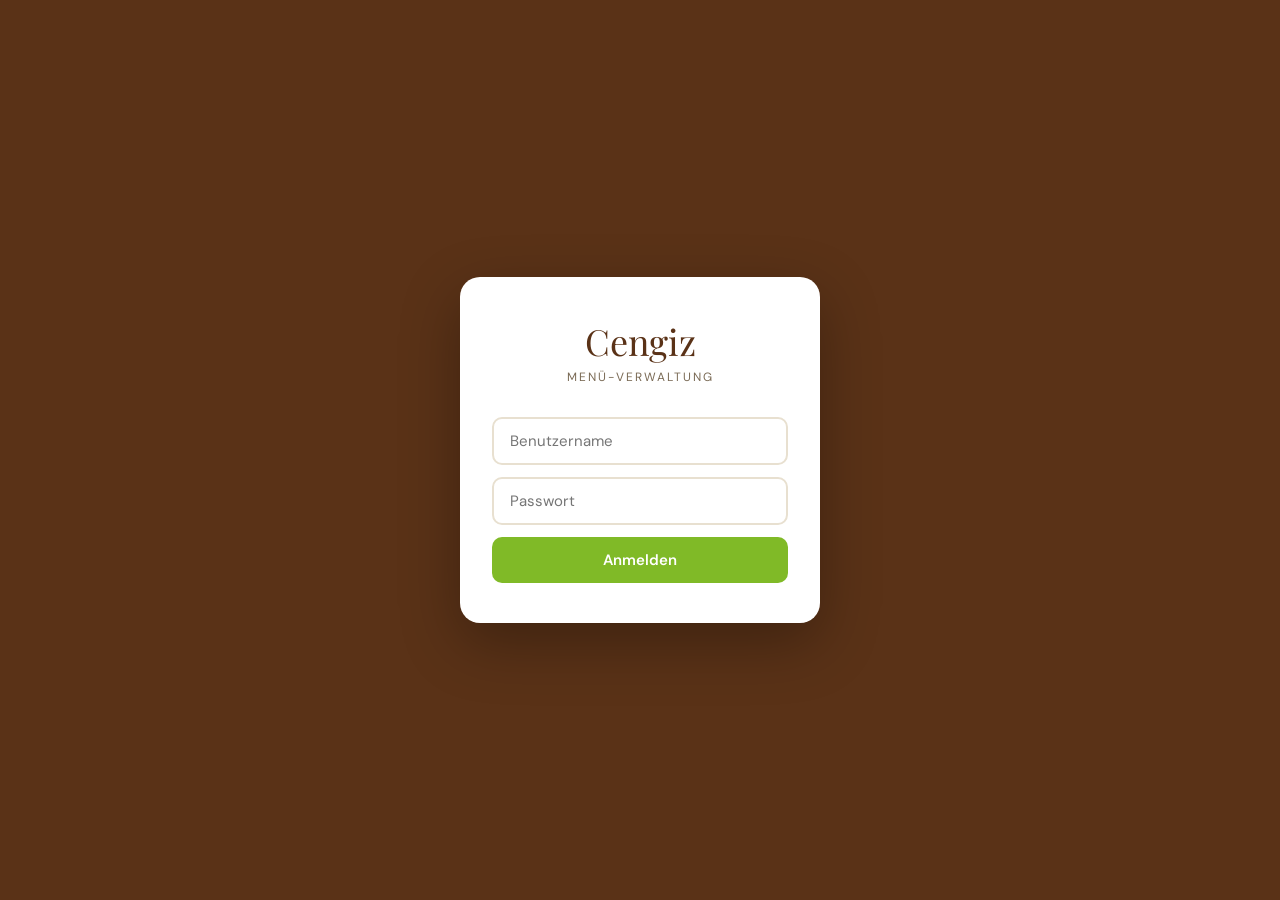
<file: Speisekarte Online/cengiz-admin.html>
﻿<!DOCTYPE html>
<html lang="de">
<head>
<meta charset="UTF-8">
<meta name="viewport" content="width=device-width, initial-scale=1.0">
<title>Cengiz – Menü verwalten</title>
<link href="https://fonts.googleapis.com/css2?family=Playfair+Display:wght@700&family=DM+Sans:wght@300;400;500;600&display=swap" rel="stylesheet">
<link rel="stylesheet" href="css/admin.css">
</head>
<body>

<!-- LOGIN -->
<div id="login-screen">
  <div class="login-box">
    <div class="login-logo">Cengiz</div>
    <div class="login-sub">Menü-Verwaltung</div>
    <input type="text" id="login-user" placeholder="Benutzername" autocomplete="username">
    <input type="password" id="login-pass" placeholder="Passwort" autocomplete="current-password">
    <button class="login-btn" onclick="doLogin()">Anmelden</button>
    <div class="login-error" id="login-error">❌ Falsches Passwort</div>
  </div>
</div>

<!-- APP -->
<div id="app">
  <header>
    <div class="header-left">
      <div class="header-logo">Cengiz</div>
      <div class="header-badge">Admin</div>
    </div>
    <button class="logout-btn" onclick="doLogout()">Abmelden</button>
  </header>

  <div class="toolbar">
    <div class="toolbar-left">Speisekarte Offenburg &nbsp;·&nbsp; <strong id="item-count">0</strong> Gerichte</div>
    <button class="export-btn" onclick="exportMenu()">
      ⬇️ Menü exportieren
    </button>
  </div>

  <main id="menu-editor"></main>
</div>

<!-- CONFIRM MODAL -->
<div class="modal-overlay" id="modal">
  <div class="modal">
    <h3>Gericht löschen?</h3>
    <p id="modal-text">Möchten Sie dieses Gericht wirklich löschen?</p>
    <div class="modal-btns">
      <button class="modal-cancel" onclick="closeModal()">Abbrechen</button>
      <button class="modal-confirm" onclick="confirmDelete()">Löschen</button>
    </div>
  </div>
</div>

<!-- TOAST -->
<div class="toast" id="toast"></div>

<script src="js/admin.js"></script>
</body>
</html>
</file>
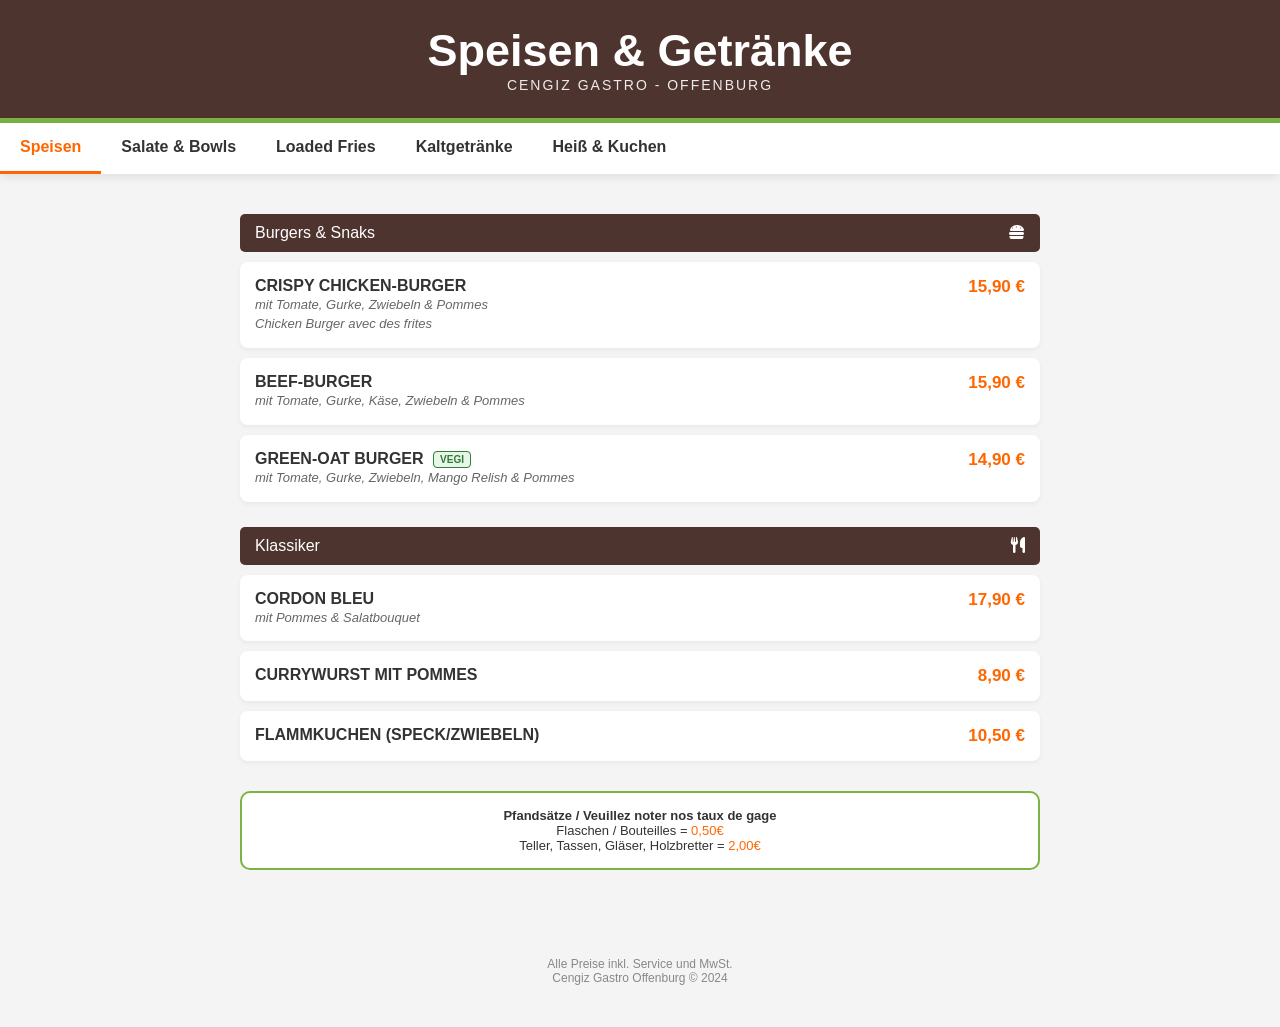
<file: Speisekarte/ai_studio_code.html>
<!DOCTYPE html>
<html lang="de">
<head>
    <meta charset="UTF-8">
    <meta name="viewport" content="width=device-width, initial-scale=1.0">
    <title>Cengiz Gastro - Offenburg Menü</title>
    <link href="https://cdnjs.cloudflare.com/ajax/libs/font-awesome/6.0.0/css/all.min.css" rel="stylesheet">
    <style>
        :root {
            --orange: #FF6600;
            --dark-brown: #4e342e;
            --grey-text: #333333;
            --light-bg: #f4f4f4;
            --white: #ffffff;
        }

        body { font-family: 'Helvetica Neue', Helvetica, Arial, sans-serif; margin: 0; background-color: var(--light-bg); color: var(--grey-text); }
        
        /* Header con Estilo Corporativo */
        header { 
            background: var(--dark-brown); 
            color: var(--white); 
            text-align: center; 
            padding: 25px 15px; 
            border-bottom: 5px solid #7cb342; /* El toque verde del menú físico */
        }
        .logo-font { font-family: 'Brush Script MT', cursive, sans-serif; font-size: 45px; margin: 0; }
        .sub-header { font-size: 14px; letter-spacing: 2px; text-transform: uppercase; opacity: 0.9; }

        /* Navegación por pestañas */
        .nav-container {
            position: sticky; top: 0; z-index: 1000;
            background: var(--white);
            box-shadow: 0 2px 10px rgba(0,0,0,0.1);
            overflow-x: auto; display: flex;
        }
        .tab {
            padding: 15px 20px; white-space: nowrap; font-weight: bold;
            color: var(--grey-text); border-bottom: 3px solid transparent; cursor: pointer;
        }
        .tab.active { color: var(--orange); border-bottom: 3px solid var(--orange); }

        /* Contenedor de platos */
        .content { padding: 15px; max-width: 800px; margin: auto; }
        .section-title { 
            background: var(--dark-brown); color: white; padding: 10px 15px; 
            border-radius: 5px; margin-top: 25px; display: flex; justify-content: space-between;
        }
        
        .menu-item {
            background: var(--white); margin: 10px 0; padding: 15px; border-radius: 8px;
            display: flex; justify-content: space-between; align-items: flex-start;
            box-shadow: 0 2px 5px rgba(0,0,0,0.05);
        }
        .item-info { flex: 1; padding-right: 10px; }
        .item-name { font-weight: bold; font-size: 16px; text-transform: uppercase; display: block; }
        .item-desc { font-size: 13px; color: #666; font-style: italic; margin-top: 4px; line-height: 1.3; }
        .item-price { font-weight: bold; color: var(--orange); font-size: 17px; min-width: 70px; text-align: right; }

        /* Etiquetas */
        .tag { font-size: 10px; padding: 2px 6px; border-radius: 4px; margin-left: 5px; vertical-align: middle; }
        .tag-v { background: #e8f5e9; color: #2e7d32; border: 1px solid #2e7d32; } /* Vegan/Vegi */

        /* Info de Pfand */
        .pfand-box {
            background: #fff; border: 2px solid #7cb342; padding: 15px; 
            margin: 30px 0; border-radius: 10px; font-size: 13px; text-align: center;
        }

        footer { text-align: center; padding: 30px; color: #888; font-size: 12px; }
    </style>
</head>
<body>

<header>
    <h1 class="logo-font">Speisen & Getränke</h1>
    <div class="sub-header">Cengiz Gastro - Offenburg</div>
</header>

<div class="nav-container" id="tabs">
    <div class="tab active" onclick="showCat('main')">Speisen</div>
    <div class="tab" onclick="showCat('salate')">Salate & Bowls</div>
    <div class="tab" onclick="showCat('fries')">Loaded Fries</div>
    <div class="tab" onclick="showCat('drinks')">Kaltgetränke</div>
    <div class="tab" onclick="showCat('hot')">Heiß & Kuchen</div>
</div>

<div class="content">

    <!-- SECCIÓN SPEISEN -->
    <div id="main" class="cat-section">
        <div class="section-title"><span>Burgers & Snaks</span> <i class="fas fa-hamburger"></i></div>
        
        <div class="menu-item">
            <div class="item-info">
                <span class="item-name">Crispy Chicken-Burger</span>
                <span class="item-desc">mit Tomate, Gurke, Zwiebeln & Pommes<br>Chicken Burger avec des frites</span>
            </div>
            <div class="item-price">15,90 €</div>
        </div>

        <div class="menu-item">
            <div class="item-info">
                <span class="item-name">Beef-Burger</span>
                <span class="item-desc">mit Tomate, Gurke, Käse, Zwiebeln & Pommes</span>
            </div>
            <div class="item-price">15,90 €</div>
        </div>

        <div class="menu-item">
            <div class="item-info">
                <span class="item-name">Green-Oat Burger <span class="tag tag-v">VEGI</span></span>
                <span class="item-desc">mit Tomate, Gurke, Zwiebeln, Mango Relish & Pommes</span>
            </div>
            <div class="item-price">14,90 €</div>
        </div>

        <div class="section-title"><span>Klassiker</span> <i class="fas fa-utensils"></i></div>
        <div class="menu-item">
            <div class="item-info"><span class="item-name">Cordon Bleu</span><span class="item-desc">mit Pommes & Salatbouquet</span></div>
            <div class="item-price">17,90 €</div>
        </div>
        <div class="menu-item">
            <div class="item-info"><span class="item-name">Currywurst mit Pommes</span></div>
            <div class="item-price">8,90 €</div>
        </div>
        <div class="menu-item">
            <div class="item-info"><span class="item-name">Flammkuchen (Speck/Zwiebeln)</span></div>
            <div class="item-price">10,50 €</div>
        </div>
    </div>

    <!-- SECCIÓN SALATE & BOWLS -->
    <div id="salate" class="cat-section" style="display:none">
        <div class="section-title"><span>Salate & Bowls</span> <i class="fas fa-seedling"></i></div>
        <div class="menu-item">
            <div class="item-info">
                <span class="item-name">Buddha Bowl <span class="tag tag-v">VEGAN</span></span>
                <span class="item-desc">Quinoa, Edamame, rote Beete, Sesam, Limette, Blattsalate</span>
            </div>
            <div class="item-price">14,90 €</div>
        </div>
        <div class="menu-item">
            <div class="item-info"><span class="item-name">Bali Bowl</span><span class="item-desc">Avocado, Mango, Paprika, rote Zwiebeln, Dressing</span></div>
            <div class="item-price">14,90 €</div>
        </div>
        <div class="menu-item">
            <div class="item-info"><span class="item-name">Toskana Salat</span><span class="item-desc">Blattsalate, Karotte, Gurke, Antipasti</span></div>
            <div class="item-price">14,90 €</div>
        </div>
    </div>

    <!-- SECCIÓN LOADED FRIES -->
    <div id="fries" class="cat-section" style="display:none">
        <div class="section-title"><span>Loaded Fries</span> <i class="fas fa-fries-line"></i></div>
        <div class="menu-item">
            <div class="item-info"><span class="item-name">Pulled Turkey & BBQ</span></div>
            <div class="item-price">10,50 €</div>
        </div>
        <div class="menu-item">
            <div class="item-info"><span class="item-name">Tijuana Style</span><span class="item-desc">Guacamole, Sour Cream, Tomatensalsa</span></div>
            <div class="item-price">8,50 €</div>
        </div>
        <div class="menu-item">
            <div class="item-info"><span class="item-name">Chili Cheese Sauce & Jalapeños</span></div>
            <div class="item-price">7,50 €</div>
        </div>
    </div>

    <!-- SECCIÓN BEBIDAS -->
    <div id="drinks" class="cat-section" style="display:none">
        <div class="section-title"><span>Softdrinks</span> <i class="fas fa-glass-water"></i></div>
        <div class="menu-item">
            <div class="item-info"><span class="item-name">Cola / Zero / Fanta / Sprite</span><span class="item-desc">0,5l</span></div>
            <div class="item-price">4,00 €</div>
        </div>
        <div class="menu-item">
            <div class="item-info"><span class="item-name">Mineralwasser</span><span class="item-desc">0,5l</span></div>
            <div class="item-price">3,30 €</div>
        </div>
        
        <div class="section-title"><span>Biere & Spritz</span> <i class="fas fa-beer"></i></div>
        <div class="menu-item">
            <div class="item-info"><span class="item-name">Pils / Radler</span><span class="item-desc">0,3l</span></div>
            <div class="item-price">3,90 €</div>
        </div>
        <div class="menu-item">
            <div class="item-info"><span class="item-name">Aperol Sprizz</span><span class="item-desc">0,3l</span></div>
            <div class="item-price">7,50 €</div>
        </div>
    </div>

    <!-- SECCIÓN CALIENTES Y PASTELES -->
    <div id="hot" class="cat-section" style="display:none">
        <div class="section-title"><span>Heißgetränke</span> <i class="fas fa-coffee"></i></div>
        <div class="menu-item">
            <div class="item-info"><span class="item-name">Cappuccino / Milchkaffee</span></div>
            <div class="item-price">3,90 €</div>
        </div>
        <div class="menu-item">
            <div class="item-info"><span class="item-name">Latte Macchiato</span></div>
            <div class="item-price">4,10 €</div>
        </div>

        <div class="section-title"><span>Kuchen & Co</span> <i class="fas fa-cookie"></i></div>
        <div class="menu-item">
            <div class="item-info"><span class="item-name">Kuchen (verschiedene Sorten)</span></div>
            <div class="item-price">3,50 €</div>
        </div>
        <div class="menu-item">
            <div class="item-info"><span class="item-name">Muffins / Donuts</span></div>
            <div class="item-price">3,00 €</div>
        </div>
    </div>

    <!-- INFO DE DEPÓSITO (PFAND) -->
    <div class="pfand-box">
        <strong>Pfandsätze / Veuillez noter nos taux de gage</strong><br>
        Flaschen / Bouteilles = <span style="color:var(--orange)">0,50€</span><br>
        Teller, Tassen, Gläser, Holzbretter = <span style="color:var(--orange)">2,00€</span>
    </div>

</div>

<footer>
    <p>Alle Preise inkl. Service und MwSt.<br>
    Cengiz Gastro Offenburg © 2024</p>
</footer>

<script>
    function showCat(id) {
        // Ocultar todas las secciones
        document.querySelectorAll('.cat-section').forEach(s => s.style.display = 'none');
        // Mostrar la seleccionada
        document.getElementById(id).style.display = 'block';
        // Gestionar tabs activas
        document.querySelectorAll('.tab').forEach(t => t.classList.remove('active'));
        event.currentTarget.classList.add('active');
        // Scroll suave hacia arriba al cambiar
        window.scrollTo({top: 150, behavior: 'smooth'});
    }
</script>

</body>
</html>
</file>
<file: Speisekarte Online/css/admin.css>
﻿
  :root {
    --green: #80BA27;
    --green-dark: #6aa01f;
    --brown: #5A3217;
    --cream: #faf7f2;
    --cream-dark: #f0ebe0;
    --text: #2a1a0a;
    --text-muted: #7a6a55;
    --white: #ffffff;
    --red: #e53935;
    --red-light: #fff5f5;
    --border: #e8e0d0;
  }
  * { margin: 0; padding: 0; box-sizing: border-box; }

  body {
    font-family: 'DM Sans', sans-serif;
    background: var(--cream);
    color: var(--text);
    min-height: 100vh;
  }

  /* LOGIN */
  #login-screen {
    min-height: 100vh;
    display: flex;
    align-items: center;
    justify-content: center;
    background: var(--brown);
    padding: 20px;
  }
  .login-box {
    background: var(--white);
    border-radius: 20px;
    padding: 40px 32px;
    width: 100%;
    max-width: 360px;
    text-align: center;
    box-shadow: 0 20px 60px rgba(0,0,0,0.3);
  }
  .login-logo {
    font-family: 'Playfair Display', serif;
    font-size: 36px;
    color: var(--brown);
    margin-bottom: 4px;
  }
  .login-sub {
    font-size: 12px;
    color: var(--text-muted);
    letter-spacing: 2px;
    text-transform: uppercase;
    margin-bottom: 32px;
  }
  .login-box input {
    width: 100%;
    padding: 12px 16px;
    border: 2px solid var(--border);
    border-radius: 10px;
    font-family: 'DM Sans', sans-serif;
    font-size: 15px;
    margin-bottom: 12px;
    outline: none;
    transition: border-color 0.2s;
  }
  .login-box input:focus { border-color: var(--green); }
  .login-btn {
    width: 100%;
    padding: 13px;
    background: var(--green);
    color: white;
    border: none;
    border-radius: 10px;
    font-family: 'DM Sans', sans-serif;
    font-size: 15px;
    font-weight: 600;
    cursor: pointer;
    transition: background 0.2s;
  }
  .login-btn:hover { background: var(--green-dark); }
  .login-error {
    color: var(--red);
    font-size: 13px;
    margin-top: 10px;
    display: none;
  }

  /* MAIN APP */
  #app { display: none; }

  /* HEADER */
  header {
    background: var(--brown);
    padding: 16px 24px;
    display: flex;
    align-items: center;
    justify-content: space-between;
    position: sticky;
    top: 0;
    z-index: 100;
  }
  .header-left { display: flex; align-items: center; gap: 12px; }
  .header-logo {
    font-family: 'Playfair Display', serif;
    font-size: 22px;
    color: white;
  }
  .header-badge {
    background: var(--green);
    color: white;
    font-size: 10px;
    font-weight: 600;
    letter-spacing: 1px;
    text-transform: uppercase;
    padding: 3px 8px;
    border-radius: 20px;
  }
  .logout-btn {
    background: rgba(255,255,255,0.12);
    color: rgba(255,255,255,0.7);
    border: none;
    padding: 7px 14px;
    border-radius: 8px;
    font-size: 13px;
    cursor: pointer;
    font-family: 'DM Sans', sans-serif;
    transition: background 0.2s;
  }
  .logout-btn:hover { background: rgba(255,255,255,0.2); }

  /* TOOLBAR */
  .toolbar {
    background: var(--white);
    border-bottom: 1px solid var(--border);
    padding: 12px 24px;
    display: flex;
    align-items: center;
    justify-content: space-between;
    flex-wrap: wrap;
    gap: 10px;
  }
  .toolbar-left {
    font-size: 13px;
    color: var(--text-muted);
  }
  .toolbar-left strong {
    color: var(--text);
    font-weight: 600;
  }
  .export-btn {
    background: var(--green);
    color: white;
    border: none;
    padding: 10px 20px;
    border-radius: 10px;
    font-family: 'DM Sans', sans-serif;
    font-size: 14px;
    font-weight: 600;
    cursor: pointer;
    display: flex;
    align-items: center;
    gap: 7px;
    transition: background 0.2s, transform 0.1s;
  }
  .export-btn:hover { background: var(--green-dark); }
  .export-btn:active { transform: scale(0.98); }

  /* CONTENT */
  main { padding: 24px; max-width: 960px; margin: 0 auto; }

  /* CATEGORY BLOCK */
  .cat-block {
    background: var(--white);
    border-radius: 16px;
    margin-bottom: 20px;
    box-shadow: 0 1px 6px rgba(90,50,23,0.07);
    overflow: hidden;
  }
  .cat-title-row {
    background: var(--brown);
    padding: 14px 20px;
    display: flex;
    align-items: center;
    justify-content: space-between;
  }
  .cat-title {
    font-family: 'Playfair Display', serif;
    font-size: 18px;
    color: white;
  }
  .add-item-btn {
    background: var(--green);
    color: white;
    border: none;
    padding: 6px 14px;
    border-radius: 8px;
    font-family: 'DM Sans', sans-serif;
    font-size: 13px;
    font-weight: 500;
    cursor: pointer;
    display: flex;
    align-items: center;
    gap: 5px;
    transition: background 0.2s;
  }
  .add-item-btn:hover { background: var(--green-dark); }

  /* TABLE */
  .menu-table {
    width: 100%;
    border-collapse: collapse;
  }
  .menu-table thead tr {
    background: var(--cream-dark);
  }
  .menu-table th {
    padding: 10px 14px;
    text-align: left;
    font-size: 11px;
    font-weight: 600;
    letter-spacing: 1px;
    text-transform: uppercase;
    color: var(--text-muted);
    border-bottom: 1px solid var(--border);
  }
  .menu-table td {
    padding: 10px 14px;
    border-bottom: 1px solid var(--cream-dark);
    vertical-align: middle;
  }
  .menu-table tr:last-child td { border-bottom: none; }
  .menu-table tr:hover td { background: #fdfaf5; }

  /* EDITABLE CELLS */
  .editable {
    background: transparent;
    border: 1.5px solid transparent;
    border-radius: 7px;
    padding: 5px 8px;
    font-family: 'DM Sans', sans-serif;
    font-size: 14px;
    color: var(--text);
    width: 100%;
    transition: border-color 0.2s, background 0.2s;
    outline: none;
  }
  .editable:focus {
    border-color: var(--green);
    background: var(--cream);
  }
  .editable.price-field {
    width: 90px;
    font-weight: 600;
    color: var(--brown);
    text-align: right;
  }
  .editable.desc-field {
    font-size: 12.5px;
    color: var(--text-muted);
  }

  /* TAGS SELECT */
  .tag-select {
    background: transparent;
    border: 1.5px solid transparent;
    border-radius: 7px;
    padding: 5px 8px;
    font-family: 'DM Sans', sans-serif;
    font-size: 13px;
    cursor: pointer;
    outline: none;
    transition: border-color 0.2s;
  }
  .tag-select:focus { border-color: var(--green); }

  /* DELETE BTN */
  .delete-btn {
    background: none;
    border: none;
    color: #ccc;
    cursor: pointer;
    font-size: 18px;
    padding: 4px 8px;
    border-radius: 6px;
    transition: color 0.2s, background 0.2s;
    line-height: 1;
  }
  .delete-btn:hover {
    color: var(--red);
    background: var(--red-light);
  }

  /* TOAST */
  .toast {
    position: fixed;
    bottom: 24px;
    left: 50%;
    transform: translateX(-50%) translateY(80px);
    background: var(--brown);
    color: white;
    padding: 12px 24px;
    border-radius: 30px;
    font-size: 14px;
    font-weight: 500;
    box-shadow: 0 8px 24px rgba(0,0,0,0.2);
    transition: transform 0.3s ease;
    z-index: 9999;
    white-space: nowrap;
  }
  .toast.show { transform: translateX(-50%) translateY(0); }

  /* CONFIRM MODAL */
  .modal-overlay {
    position: fixed;
    inset: 0;
    background: rgba(0,0,0,0.4);
    display: flex;
    align-items: center;
    justify-content: center;
    z-index: 200;
    display: none;
    padding: 20px;
  }
  .modal {
    background: white;
    border-radius: 16px;
    padding: 28px 24px;
    max-width: 320px;
    width: 100%;
    text-align: center;
  }
  .modal h3 { font-size: 18px; margin-bottom: 8px; color: var(--text); }
  .modal p { font-size: 14px; color: var(--text-muted); margin-bottom: 20px; }
  .modal-btns { display: flex; gap: 10px; }
  .modal-cancel {
    flex: 1; padding: 11px;
    background: var(--cream-dark);
    border: none; border-radius: 10px;
    font-family: 'DM Sans', sans-serif;
    font-size: 14px; font-weight: 500;
    cursor: pointer;
    color: var(--text);
  }
  .modal-confirm {
    flex: 1; padding: 11px;
    background: var(--red);
    border: none; border-radius: 10px;
    font-family: 'DM Sans', sans-serif;
    font-size: 14px; font-weight: 600;
    cursor: pointer;
    color: white;
  }

  @media (max-width: 600px) {
    main { padding: 12px; }
    .menu-table th:nth-child(3),
    .menu-table td:nth-child(3) { display: none; }
    .toolbar { padding: 10px 12px; }
    header { padding: 12px 16px; }
  }
</file>
